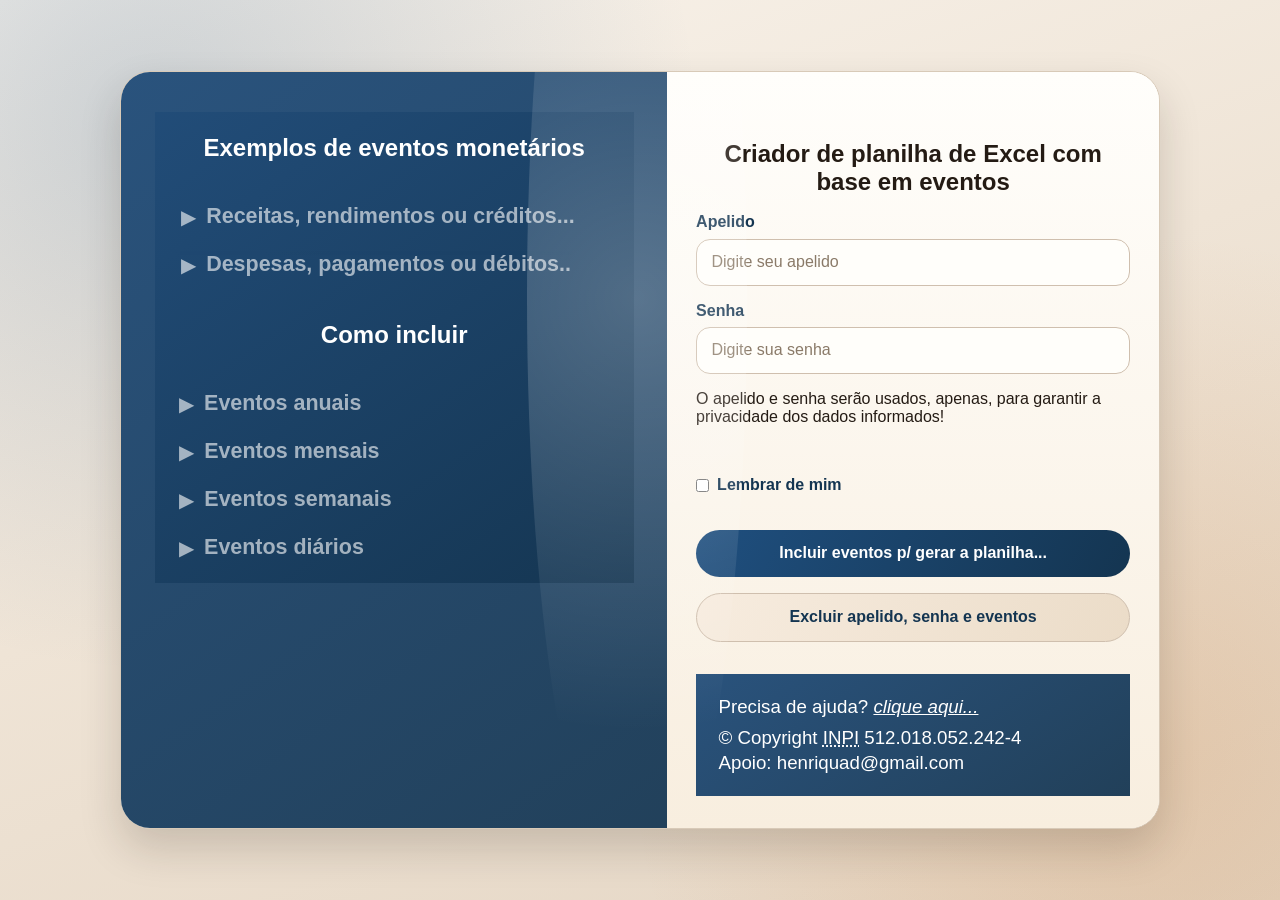
<file: index.html>
<!doctype html>
<html lang="pt-br">

<head>
  <meta charset="UTF-8" />
  <meta name="viewport" content="width=device-width, initial-scale=1.0" />
  <meta name="description" content="Ferramenta para criação automática de planilhas Excel para Fluxo de Caixa" />
  <title>Eventos - Login</title>
  <link rel="stylesheet" href="css/index.css" />
  <style>
    .ajuda-panel details.shrinked {
      max-height: 2.2em;
      overflow: hidden;
      padding: 0;
      opacity: 0.7;
      transition: max-height 0.3s, opacity 0.3s;
    }

    .ajuda-panel details.shrinked {
      max-height: 2.2em;
      overflow: hidden;
      padding: 0;
      opacity: 0.7;
      transition: max-height 0.3s, opacity 0.3s;
    }

    .ajuda-panel details.shrinked summary {
      opacity: 0.7;
      filter: grayscale(0.5);
    }

    .ajuda-panel details.shrinked summary {
      opacity: 0.8;
      filter: grayscale(0.5);
      font-style: italic;
      transition: opacity 0.2s, filter 0.2s, font-style 0.2s;
    }

    .ajuda-panel details.shrinked summary:hover {
      opacity: 1;
      filter: none;
      font-style: normal;
      background: #333;
      cursor: pointer;
    }


    .ajuda-panel details.invisivel {
      opacity: 0;
      visibility: hidden;
      height: 0;
      margin: 0;
      padding: 0;
      pointer-events: none;
    }

    .ajuda-panel details summary {
      display: inline-flex;
      align-items: center;
      gap: 0.3em;
      vertical-align: middle;
      opacity: 0.6;
      transform: scale(0.98);
      transition: opacity 0.2s, transform 0.2s;
    }

    .ajuda-panel details summary .ajuda-seta {
      font-size: 1.1em;
      line-height: 1;
      margin-right: 0.2em;
      position: relative;
      top: 1px;
      display: inline-block;
    }

    .ajuda-panel details[open] summary {
      opacity: 1;
      transform: scale(1.03);
      font-weight: bold;
      text-shadow: 0 2px 8px #000a;
    }

    .ajuda-panel,
    .ajuda-panel * {
      color: #fff !important;

    }

    .ajuda-panel table th,
    .ajuda-panel table td {
      background: rgba(255, 255, 255, 0.08);
      color: #fff !important;
    }

    .ajuda-panel details summary h3 {
      color: #fff !important;
    }

    .ajuda-panel details[open] summary {
      color: #fff !important;
    }

    .ajuda-panel details summary {
      cursor: pointer;
    }
  </style>

</head>

<body>
  <main class="login-page">
    <section class="login-shell" aria-labelledby="login-title">
      <aside class="login-promo" aria-label="Apresentacao da agenda">


        <section class="ajuda-panel">

          <h3 class="ajuda-titulo">Exemplos de eventos monetários</h3>
          <br>
          <details>
            <summary><span class="ajuda-seta">&#9654;</span>
              <h3> Receitas, rendimentos ou créditos...</h3>
            </summary>
            <br>
            <ul>
              <li>Salários, pró-labore, comissões, ajuda de custo.</li>
              <li>Devoluções, reembolsos, vendas, prêmios e entradas extraordinárias.</li>
            </ul>
          </details>
          <br>
          <details>
            <br>
            <summary><span class="ajuda-seta">&#9654;</span>

              <h3> Despesas, pagamentos ou débitos..</h3>
            </summary>
            <ul>
              <li>Contas de luz, água, condomínio, gás.</li>
              <li>Transporte, alimentação, deslocamentos.</li>
              <li>Assinaturas, lazer, despesas recorrentes do mês.</li>
            </ul>
          </details>
          <br><br>
          <h3 class="ajuda-titulo">Como incluir</h3>
          <br>
          <details>
            <summary><span class="ajuda-seta">&#9654;</span>
              <h3>Eventos anuais</h3>
            </summary>

            <table>
              <thead>
                <tr>
                  <th class="TituloAjuda">Evento</th>
                  <th class="TituloAjuda">Quando ocorre</th>
                  <th class="TituloAjuda">Como incluir...</th>
                </tr>
              </thead>
              <tbody>
                <tr>
                  <td data-label="Evento">Aniversário</td>
                  <td data-label="Quando ocorre">27 de outubro</td>
                  <td data-label="Como incluir...">Dia do mês= 27, mês= outubro</td>
                </tr>
                <tr>
                  <td data-label="Evento">Natal</td>
                  <td data-label="Quando ocorre">25 de dezembro</td>
                  <td data-label="Como incluir...">Dia do mês= 25, mês= dezembro</td>
                </tr>
                <tr>
                  <td data-label="Evento">IPTU/IPVA</td>
                  <td data-label="Quando ocorre">10 de janeiro</td>
                  <td data-label="Como incluir...">Dia do mês= 10, mês= janeiro</td>
                </tr>
                <tr>
                  <td data-label="Evento">IRPF</td>
                  <td data-label="Quando ocorre">Até 30 de abril</td>
                  <td data-label="Como incluir...">Dia do mês= 30,<br>mês= abril</td>
                </tr>
                <tr>
                  <td data-label="Evento">Dia das Mães</td>
                  <td data-label="Quando ocorre">1º domingo de maio</td>
                  <td data-label="Como incluir...">Semana no mês= 1ª,<br>dia da semana= domingo,<br> mês= maio</td>
                </tr>
              </tbody>
            </table>
          </details>
          <br>
          <details>
            <summary><span class="ajuda-seta">&#9654;</span>
              <h3> Eventos mensais</h3>
            </summary>
            <table>
              <thead>
                <tr>
                  <th class="TituloAjuda">Evento</th>
                  <th class="TituloAjuda">Quando ocorre</th>
                  <th class="TituloAjuda">Como incluir...</th>
                </tr>
              </thead>
              <tbody>
                <tr>
                  <td data-label="Evento">Salário próprio</td>
                  <td data-label="Quando ocorre">Dia 1 do mês</td>
                  <td data-label="Como incluir...">Dia do mês= 1</td>
                </tr>
                <tr>
                  <td data-label="Evento">Contas de água, luz, Internet, tv a cabo</td>
                  <td data-label="Quando ocorre">Dia 7 do mês</td>
                  <td data-label="Como incluir...">Dia do mês= 7</td>
                </tr>
                <tr>
                  <td data-label="Evento">Salário próprio</td>
                  <td data-label="Quando ocorre">5º dia útil</td>
                  <td data-label="Como incluir...">Dia útil= 5</td>
                </tr>
                <tr>
                  <td data-label="Evento">Mensalidade</td>
                  <td data-label="Quando ocorre">Dia 15 do mês</td>
                  <td data-label="Como incluir...">Dia do mês= 15</td>
                </tr>
                <tr>
                  <td data-label="Evento">FGTS</td>
                  <td data-label="Quando ocorre">7º dia útil</td>
                  <td data-label="Como incluir...">Dia útil= 7</td>
                </tr>
                <tr>
                  <td data-label="Evento">Salário empregado</td>
                  <td data-label="Quando ocorre">5º dia útil</td>
                  <td data-label="Como incluir...">Dia útil= 5</td>
                </tr>
              </tbody>
            </table>
          </details>
          <br>
          <details>
            <summary><span class="ajuda-seta">&#9654;</span>
              <h3> Eventos semanais</h3>
            </summary>
            <table>
              <thead>
                <tr>
                  <th class="TituloAjuda">Evento</th>
                  <th class="TituloAjuda">Quando ocorre</th>
                  <th class="TituloAjuda">Como incluir...</th>
                </tr>
              </thead>
              <tbody>
                <tr>
                  <td data-label="Evento">Lanche após aula</td>
                  <td data-label="Quando ocorre">Toda segunda-feira</td>
                  <td data-label="Como incluir...">Dia da semana= segunda-feira</td>
                </tr>
                <tr>
                  <td data-label="Evento">Lanche após aula</td>
                  <td data-label="Quando ocorre">Toda quarta-feira</td>
                  <td data-label="Como incluir...">Dia da semana= quarta-feira</td>
                </tr>
                <tr>
                  <td data-label="Evento">Happy-hour</td>
                  <td data-label="Quando ocorre">Toda sexta-feira</td>
                  <td data-label="Como incluir...">Dia da semana= sexta-feira</td>
                </tr>
              </tbody>
            </table>
          </details>
          <br>
          <details>
            <summary><span class="ajuda-seta">&#9654;</span>
              <h3> Eventos diários</h3>
            </summary>
            <table>
              <thead>
                <tr>
                  <th class="TituloAjuda">Evento</th>
                  <th class="TituloAjuda">Quando ocorre</th>
                  <th class="TituloAjuda">Como incluir... </th>
                </tr>
              </thead>
              <tbody>
                <tr>
                  <td data-label="Evento">Almoço, jantar, ônibus, metrô, trem</td>
                  <td data-label="Quando ocorre">Todo dia útil</td>
                  <td data-label="Como incluir...">Diário= Sim</td>
                </tr>
              </tbody>
            </table>
          </details>

        </section>

      </aside>

      <div class="login-card">
        <header class="login-card__header">
          <br><br>
          <h1 id="login-title" style="text-align: center;">Criador de planilha de Excel com base em eventos</h1>


        </header>

        <form id="loginForm" class="login-form" autocomplete="on" action="PHP/login.php" method="post">
          <label for="username">Apelido</label>
          <input type="text" id="username" name="username" placeholder="Digite seu apelido" autocomplete="username"
            required />

          <label for="password">Senha</label>
          <input type="password" id="password" name="password" placeholder="Digite sua senha"
            autocomplete="current-password" required />

          <p>O apelido e senha serão usados, apenas, para garantir a privacidade dos dados informados!</p>

          <br><br>
          <label for="rememberLogin">
            <input type="checkbox" id="rememberLogin" name="rememberLogin" /> Lembrar de mim
          </label>
          <br>

          <button type="submit" class="bt">Incluir eventos p/ gerar a planilha...</button>
          <button type="button" id="forgetLogin" class="bt bt--secondary">Excluir apelido, senha e eventos</button>
          <p id="loginStorageStatus" class="login-form__status" aria-live="polite"></p>
        </form>
        <section class="ajuda-panel" aria-label="Painel de ajuda para inclusão de eventos no fluxo de caixa">
          Precisa de ajuda?
          <a class="ajuda-branca"
            href="https://scribehow.com/viewer/Fluxo_de_caixa_em_Excel_de_forma_automatica__5aaEc9G1RC-5tHpFqO80aQ"
            target="_blank">clique aqui...</a>
          </p>

          <p class="login-card__copyright">
            &copy; Copyright
            <abbr title="Instituto Nacional da Propriedade Intelectual">INPI</abbr>
            512.018.052.242-4
          </p>

          <p class="login-card__support">Apoio: henriquad@gmail.com</p>
        </section>
      </div>
    </section>


  </main>
  <script src="js/login.js"></script>
  </script>
  <script>
    // Torna outros details invisíveis quando um é aberto e atualiza a seta
    document.addEventListener('DOMContentLoaded', function () {
      const ajudaPanel = document.querySelector('.ajuda-panel');
      if (!ajudaPanel) return;
      const detailsList = Array.from(ajudaPanel.querySelectorAll('details'));
      detailsList.forEach(details => {
        details.addEventListener('toggle', function () {
          // Seta: gira e troca símbolo
          const seta = details.querySelector('.ajuda-seta');
          if (seta) {
            if (details.open) {
              seta.innerHTML = '&#9660;'; // ▼
            } else {
              seta.innerHTML = '&#9654;'; // ►
            }
          }
          // Fecha os outros details
          if (details.open) {
            detailsList.forEach(d => {
              if (d !== details && d.open) {
                d.open = false;
                const s = d.querySelector('.ajuda-seta');
                if (s) s.innerHTML = '&#9654;';
              }
            });
          }
        });
      });
    });
  </script>
</body>

</html>
</file>
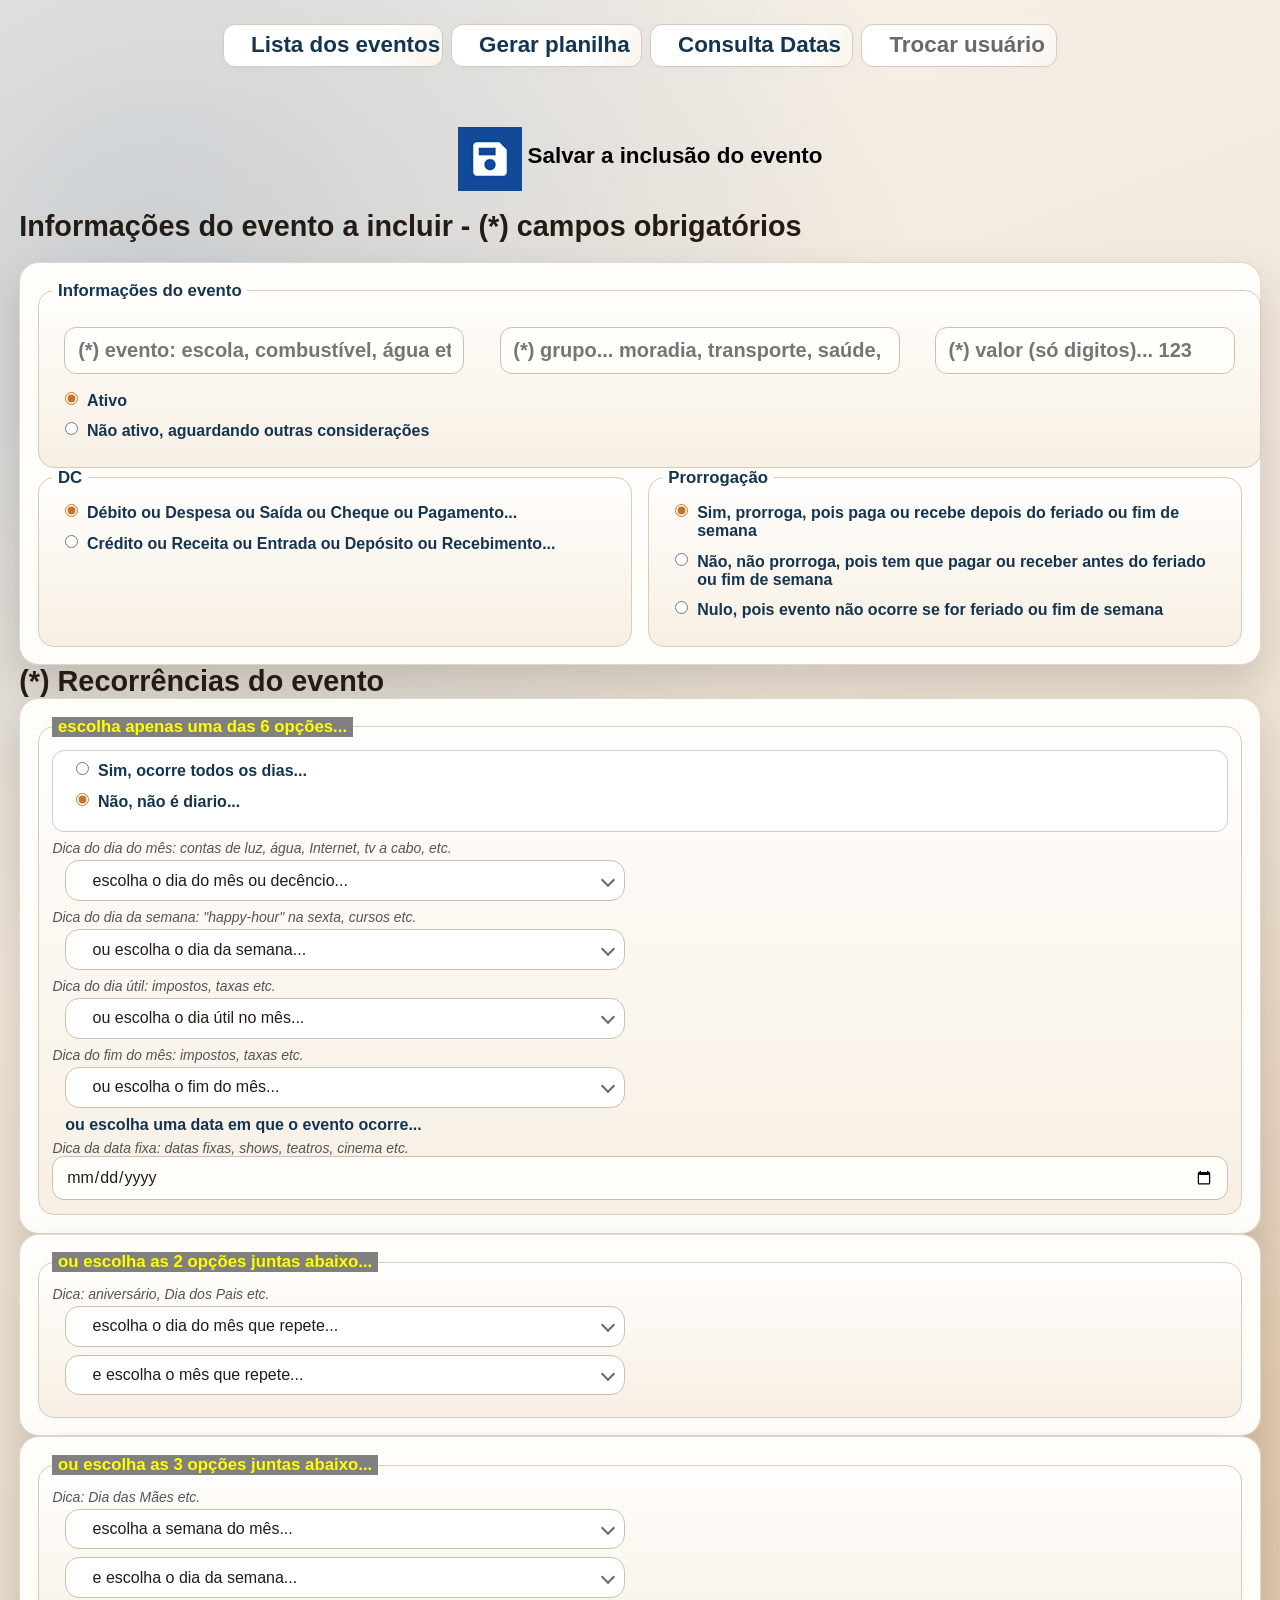
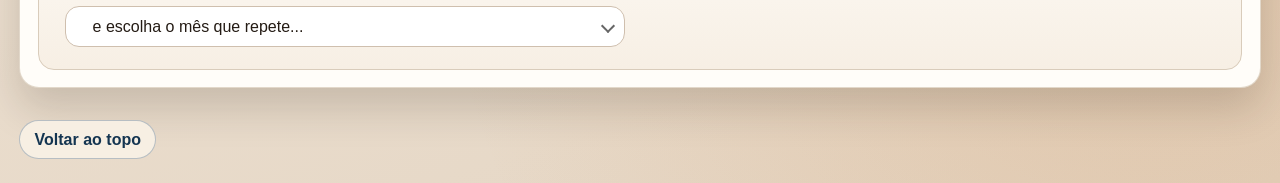
<file: Incluir.html>
﻿<!doctype html>
<html lang="pt-br">

<head>
  <meta charset="UTF-8" />
  <meta name="viewport" content="width=device-width, initial-scale=1.0" />
  <link rel="stylesheet" href="css/incluir.css?v=20260418g" />
  <title>Eventos-Inclusão</title>
  <style>
    .is-invalid {
      color: #d9534f !important;
    }
  </style>
</head>

<body>
  <section class="menu-shell">

    <nav id="menu-h" aria-label="Menu principal">
      <ul>

        <li><a href="PHP/ListaEventosResumo.php">Lista dos eventos</a></li>
        <li><a id="gerarExtratoBtn" href="#">Gerar planilha</a></li>
        <li><a href="PHP/tabDatas.php">Consulta Datas</a></li>
        <li><a href="PHP/logout.php" style="color:dimgray;"
            onclick="return confirm('Tem certeza que deseja trocar de usuário? Isso encerrará sua sessão atual.');">Trocar
            usuário</a></li>
      </ul>
      <script src="js/extrato-periodo-config.js?v=20260507"></script>
      <script>
        document.addEventListener('DOMContentLoaded', function () {
          var btn = document.getElementById('gerarExtratoBtn');
          if (btn) {
            btn.addEventListener('click', function (e) {
              e.preventDefault();
              var periodo = typeof window.eventosObterPeriodoPadraoExtrato === 'function'
                ? window.eventosObterPeriodoPadraoExtrato(new Date())
                : (function () {
                  var hoje = new Date();
                  return {
                    inicio: new Date(hoje.getFullYear(), hoje.getMonth(), 1),
                    fim: new Date(hoje.getFullYear(), hoje.getMonth() + 1, 0)
                  };
                })();

              function formatarData(dt) {
                var m = String(dt.getMonth() + 1).padStart(2, '0');
                var d = String(dt.getDate()).padStart(2, '0');
                return dt.getFullYear() + '-' + m + '-' + d;
              }

              var dataI = formatarData(periodo.inicio);
              var dataF = formatarData(periodo.fim);
              var url = 'PHP/Extrato.php?DataI=' + encodeURIComponent(dataI) + '&DataF=' + encodeURIComponent(dataF);
              window.location.href = url;
            });
          }
        });
      </script>

    </nav>

    <br><br>


  </section>


  <main>

    <button type="submit" form="formIncluir" class="icon-button" title="Salvar a inclusão do evento">
      <img src="./images/salvar.png" alt="Salvar " style="vertical-align:middle; margin-right:6px;"><span
        style="font-weight:700;font-size:1.4rem;">Salvar a inclusão do evento</span>
    </button>



    <h2>Informações do evento a incluir - (*) campos obrigatórios</h2>

    <form id="formIncluir" action="PHP/salvar.php" method="post">

      <section>
        <fieldset>
          <legend>Informações do evento</legend>

          <div class="linha-evento-grupo-valor">

            <input type="text" name="evento" id="evento"
              style="margin: 12px;font-weight:bold;font-size:20px;width: 400px;"
              placeholder="(*) evento: escola, combustível, água etc..." />

            <input type="text" id="grupo" name="grupo"
              style="margin: 12px;font-weight:bold;font-size:20px;width: 400px;"
              placeholder="(*) grupo... moradia, transporte, saúde, etc..." />

            <input type="text" name="valorE" id="valorE"
              style="margin: 12px;font-weight:bold;font-size:20px;width: 300px;"
              placeholder="(*) valor (só digitos)... 123" />

          </div>
          <div class="radio-option">
            <input type="radio" id="ativo" name="ativo" checked="True" value="sim" />
            <label for="ativo">Ativo</label>
          </div>
          <div class="radio-option">
            <input type="radio" id="inativo" name="ativo" value="não" />
            <label for="inativo">Não ativo, aguardando outras considerações</label>
          </div>
        </fieldset>

        <div class="linha-dc-prorroga">
          <fieldset>
            <legend>DC</legend>
            <div class="radio-option">
              <input type="radio" id="DD" name="DC" checked="True" value="D" />
              <label for="DD">Débito ou Despesa ou Saída ou Cheque ou Pagamento...</label>
            </div>
            <div class="radio-option">
              <input type="radio" id="CC" name="DC" value="C" />
              <label for="CC">Crédito ou Receita ou Entrada ou Depósito ou Recebimento...</label>
            </div>
          </fieldset>

          <fieldset>
            <legend>Prorrogação</legend>
            <div class="radio-option">
              <input type="radio" id="prorrogaS" checked="True" value="sim" name="prorroga" />
              <label for="prorrogaS">Sim, prorroga, pois paga ou recebe depois do feriado ou fim de semana</label>
            </div>
            <div class="radio-option">
              <input type="radio" id="prorrogaN" value="não" name="prorroga" />
              <label for="prorrogaN">Não, não prorroga, pois tem que pagar ou receber antes do feriado ou fim de
                semana</label>
            </div>
            <div class="radio-option">
              <input id="prorrogaNulo" type="radio" value="nul" name="prorroga" />
              <label for="prorrogaNulo">Nulo, pois evento não ocorre se for feriado ou fim de semana</label>
            </div>
          </fieldset>
        </div>

      </section>

      <h2>(*) Recorrências do evento</h2>

      <section>

        <fieldset>
          <legend style="color:yellow; background-color: grey;">escolha apenas uma das 6 opções...</legend>

          <div
            style="border: 1px solid #cfcfcf; border-radius: 12px; padding: 8px 10px; margin-bottom: 8px; background: #fff;">
            <div class="radio-option">
              <input type="radio" id="diarioS" value="sim" name="diario" />
              <label for="diarioS">Sim, ocorre todos os dias...</label>
            </div>
            <div class="radio-option">
              <input type="radio" id="diarioN" checked="True" value="não" name="diario" />
              <label for="diarioN">Não, não é diario...</label>
            </div>
          </div>


          <div <small class="dica-texto">Dica do dia do mês: contas de luz, água, Internet, tv
            a cabo, etc.</small>
          </div>

          <select id="diaM" name="diaM">
            <option value="0">escolha o dia do mês ou decêncio...</option>
            <option value="1">1 ou 1º decêncio</option>
            <option value="2">2</option>
            <option value="3">3</option>
            <option value="4">4</option>
            <option value="5">5</option>
            <option value="6">6</option>
            <option value="7">7</option>
            <option value="8">8</option>
            <option value="9">9</option>
            <option value="10">10</option>
            <option value="11">11 ou 2º decêncio</option>
            <option value="12">12</option>
            <option value="13">13</option>
            <option value="14">14</option>
            <option value="15">15</option>
            <option value="16">16</option>
            <option value="17">17</option>
            <option value="18">18</option>
            <option value="19">19</option>
            <option value="20">20</option>
            <option value="21">21 ou 3º decêncio</option>
            <option value="22">22</option>
            <option value="23">23</option>
            <option value="24">24</option>
            <option value="25">25</option>
            <option value="26">26</option>
            <option value="27">27</option>
            <option value="28">28</option>
            <option value="29">29</option>
            <option value="30">30</option>
            <option value="31">31</option>
          </select>


          <div <small class="dica-texto">Dica do dia da semana: "happy-hour" na sexta, cursos
            etc.</small>
          </div>


          <select id="diaS" name="diaS">
            <option value="">ou escolha o dia da semana...</option>
            <option value="Seg">Segunda-feira</option>
            <option value="Ter">Terça-feira</option>
            <option value="Qua">Quarta-feira</option>
            <option value="Qui">Quinta-feira</option>
            <option value="Sex">Sexta-feira</option>
            <option value="Sab">Sábado</option>
            <option value="Dom">Domingo</option>
          </select>



          <div <small class="dica-texto">Dica do dia útil: impostos, taxas etc.</small>
          </div>



          <select id="diaU" name="diaU">
            <option value="0">ou escolha o dia útil no mês...</option>
            <option value="1">1º</option>
            <option value="2">2º</option>
            <option value="3">3º</option>
            <option value="4">4º</option>
            <option value="5">5º</option>
            <option value="6">6º</option>
            <option value="7">7º</option>
            <option value="8">8º</option>
            <option value="9">9º</option>
            <option value="10">10º</option>
            <option value="11">11º</option>
            <option value="12">12º</option>
            <option value="13">13º</option>
            <option value="14">14º</option>
            <option value="15">15º</option>
            <option value="16">16º</option>
            <option value="17">17º</option>
            <option value="18">18º</option>
            <option value="19">19º</option>
            <option value="20">20º</option>
            <option value="21">21º</option>
            <option value="22">22º</option>
            <option value="23">23º</option>
          </select>


          <div <small class="dica-texto">Dica do fim do mês: impostos, taxas etc.</small>
          </div>

          <select id="UPA" name="UPA">
            <option value="0">ou escolha o fim do mês...</option>
            <option value="7">Antepenúltimo dia útil</option>
            <option value="8">Penúltimo dia útil</option>
            <option value="9">Último dia útil</option>
          </select>



          <label for="dataFixa">ou escolha uma data em que o evento ocorre...</label>

          <div <span class="dica-texto">Dica da data fixa: datas fixas, shows, teatros, cinema etc.</span>
          </div>

          <input type="date" id="dataFixa" name="dataFixa" placeholder="digite uma data..." />
        </fieldset>
      </section>



      <section>
        <fieldset>
          <legend style="color:yellow; background-color: grey;">ou escolha as 2 opções juntas abaixo...</legend>

          <div <span class="dica-texto">Dica: aniversário, Dia dos Pais etc.</span>
          </div>

          <select id="diaR" name="diaR">
            <option value="0">escolha o dia do mês que repete...</option>
            <option value="1">1</option>
            <option value="2">2</option>
            <option value="3">3</option>
            <option value="4">4</option>
            <option value="5">5</option>
            <option value="6">6</option>
            <option value="7">7</option>
            <option value="8">8</option>
            <option value="9">9</option>
            <option value="10">10</option>
            <option value="11">11</option>
            <option value="12">12</option>
            <option value="13">13</option>
            <option value="14">14</option>
            <option value="15">15</option>
            <option value="16">16</option>
            <option value="17">17</option>
            <option value="18">18</option>
            <option value="19">19</option>
            <option value="20">20</option>
            <option value="21">21</option>
            <option value="22">22</option>
            <option value="23">23</option>
            <option value="24">24</option>
            <option value="25">25</option>
            <option value="26">26</option>
            <option value="27">27</option>
            <option value="28">28</option>
            <option value="29">29</option>
            <option value="30">30</option>
            <option value="31">31</option>
          </select>



          <select id="mesR" name="mesR">
            <option value="0">e escolha o mês que repete...</option>
            <option value="Jan">Janeiro</option>
            <option value="Fev">Fevereiro</option>
            <option value="Mar">Março</option>
            <option value="Abr">Abril</option>
            <option value="Mai">Maio</option>
            <option value="Jun">Junho</option>
            <option value="Jul">Julho</option>
            <option value="Ago">Agosto</option>
            <option value="Set">Setembro</option>
            <option value="Out">Outubro</option>
            <option value="Nov">Novembro</option>
            <option value="Dez">Dezembro</option>
          </select>
        </fieldset>

      </section>

      <section>


        <fieldset>
          <legend style="color:yellow; background-color: grey;">ou escolha as 3 opções juntas abaixo...</legend>

          <div <span class="dica-texto">Dica: Dia das Mães etc.</span>
          </div>

          <select id="semN" name="semN">
            <option value="">escolha a semana do mês...</option>
            <option value="1">1ª semana do mês</option>
            <option value="2">2ª semana do mês</option>
            <option value="3">3ª semana do mês</option>
            <option value="4">4ª semana do mês</option>
            <option value="5">5ª semana do mês</option>
            <option value="9">Última semana do mês</option>
          </select>



          <select id="semD" name="semD">
            <option value="">e escolha o dia da semana...</option>
            <option value="Seg">Segunda-feira</option>
            <option value="Ter">Terça-feira</option>
            <option value="Qua">Quarta-feira</option>
            <option value="Qui">Quinta-feira</option>
            <option value="Sex">Sexta-feira</option>
            <option value="Sáb">Sábado</option>
            <option value="Dom">Domingo</option>
          </select>




          <select id="semM" name="semM">
            <option value="">e escolha o mês que repete...</option>
            <option value="Jan">Janeiro</option>
            <option value="Fev">Fevereiro</option>
            <option value="Mar">Março</option>
            <option value="Abr">Abril</option>
            <option value="Mai">Maio</option>
            <option value="Jun">Junho</option>
            <option value="Jul">Julho</option>
            <option value="Ago">Agosto</option>
            <option value="Set">Setembro</option>
            <option value="Out">Outubro</option>
            <option value="Nov">Novembro</option>
            <option value="Dez">Dezembro</option>
          </select>
        </fieldset>
      </section>
    </form>
  </main>

  <footer>
    <a href="#">Voltar ao topo</a>
  </footer>

  <script src="js/incluir.js?v=20260418d"></script>
</body>

</html>
</file>
<file: css/index.css>
.ajuda-titulo {
  max-width: 100%;
  width: 100%;
  font-size: clamp(1.1rem, 2.5vw, 1.5rem);
  text-align: center;
  margin-bottom: 1.2rem;
  word-break: break-word;
}
/* Parágrafo de ajuda em branco */
.ajuda-branca {
  color: #ee6161;
  font-style: italic;
}
:root {
  --bg: #efe4d6;
  --bg-soft: #f9f4ed;
  --ink: #241b14;
  --muted: #6e5e4f;
  --brand: #1f4f7f;
  --brand-dark: #143551;
  --accent: #c87428;
  --panel: #fffdf9;
  --border: #d8cab8;
  --shadow: 0 20px 40px rgba(33, 23, 14, 0.17);
}

* {
  margin: 0;
  padding: 0;
  box-sizing: border-box;
  font-family: "Candara", "Trebuchet MS", Tahoma, sans-serif;
}

body {
  min-height: 100vh;
  color: var(--ink);
  background:
    radial-gradient(circle at 12% 14%, rgba(31, 79, 127, 0.2), transparent 40%),
    radial-gradient(
      circle at 90% 84%,
      rgba(200, 116, 40, 0.18),
      transparent 38%
    ),
    linear-gradient(160deg, var(--bg-soft) 0%, var(--bg) 48%, #e4d5c3 100%);
}

.periodo-card__link {
  color: white;
  font-weight: 100;
  text-decoration: underline;
  font-size: clamp(0.01rem, 1.1vw, 1.1rem);
  font-style: italic;
}

.ajuda-panel {
  padding: 1.4rem;
  font-size: 1.17em;
  background: linear-gradient(
    145deg,
    rgba(33, 76, 120, 0.96),
    rgba(20, 53, 81, 0.94)
  );
  color: #fffdf9;
}

th {
  background-color: #dfcfba;
  color: var(--ink);
  padding: 0.3rem 0.4rem;
  font-size: 1.05rem;
  text-align: left;
}

td {
  border: 1px solid #e2d6c8;
  padding: 0.75rem;
  text-align: left;
  color: white;
  font-size: 1rem;
}

th,
td {
  font-size: 0.95rem;
  font-family: "Courier New", Courier, monospace;
}

ol {
  font-size: 1rem;
}

.login-page {
  min-height: 100vh;
  display: grid;
  place-items: center;
  padding: 1.04rem;
}

.login-shell {
  width: 100%;
  max-width: 1040px;
  background: var(--panel);
  border: 1px solid var(--border);
  border-radius: 30px;
  box-shadow: var(--shadow);
  overflow: hidden;
  display: grid;
  grid-template-columns: minmax(260px, 1fr) minmax(260px, 0.9fr);
}

.login-promo {
  position: relative;
  padding: 2.5rem 2.1rem;
  background: linear-gradient(
    145deg,
    rgba(33, 76, 120, 0.96),
    rgba(20, 53, 81, 0.94)
  );
  color: #fffdf9;
}

.login-promo::after {
  content: "";
  position: absolute;
  right: -80px;
  bottom: -80px;
  width: 220px;
  height: 1220px;
  border-radius: 50%;
  background: radial-gradient(
    circle,
    rgba(255, 255, 255, 0.24),
    transparent 70%
  );
}

.login-promo__tag {
  display: inline-flex;
  padding: 0.35rem 0.7rem;
  border-radius: 999px;
  border: 1px solid rgba(255, 245, 235, 0.45);
  background: rgba(255, 250, 244, 0.13);
  font-size: 0.8rem;
  letter-spacing: 0.08em;
  text-transform: uppercase;
  color: rgba(255, 248, 240, 0.9);
  margin-bottom: 1rem;
}

.login-promo h1 {
  font-size: clamp(2rem, 3.4vw, 3rem);
  line-height: 1.03;
  margin-bottom: 1rem;
  max-width: 14ch;
}

.login-promo__text {
  line-height: 1.6;
  max-width: 38ch;
  color: rgba(255, 251, 245, 0.9);
  margin-bottom: 1.25rem;
}

.login-promo__list {
  list-style: none;
  display: grid;
  gap: 0.95rem;
}

.login-promo__list li {
  display: flex;
  align-items: center;
  gap: 0.95rem;
  color: rgba(255, 251, 245, 0.95);
  font-size: 1.5em;
  cursor: pointer;
}

.login-card {
  background: linear-gradient(180deg, #fffefb, #f8eedf);
  padding: 2rem 1.8rem;
  display: grid;
  grid-template-rows: auto auto 1fr;
}

.login-card__header h2 {
  font-size: 1.65rem;
  color: var(--ink);
}

.login-card__header p {
  margin-top: 0.3rem;
  color: var(--muted);
}

.login-form {
  display: grid;
  gap: 0.45rem;
  margin-top: 1.1rem;
}

.login-form label {
  font-weight: 700;
  color: var(--brand-dark);
}

.login-form label[for="rememberLogin"] {
  display: inline-flex;
  align-items: center;
  gap: 0.5rem;
  width: fit-content;
}

.login-form input {
  margin-bottom: 0.55rem;
  padding: 0.85rem 0.9rem;
  border: 1px solid #cfbfae;
  border-radius: 14px;
  width: 100%;
  outline: none;
  font-size: 1rem;
  background: #fffefa;
  color: var(--ink);
}

.login-form input#rememberLogin {
  width: auto;
  margin: 0;
  padding: 0;
  border: 0;
  border-radius: 0;
}

.login-form input:focus {
  border-color: var(--brand);
  box-shadow: 0 0 0 3px rgba(31, 79, 127, 0.14);
}

.login-form input::placeholder {
  color: #8a7a68;
}

.bt {
  margin-top: 0.2rem;
  border: 0;
  border-radius: 999px;
  padding: 0.9rem 1rem;
  width: 100%;
  background: linear-gradient(120deg, var(--brand), var(--brand-dark));
  color: #fff;
  cursor: pointer;
  font-size: 1rem;
  font-weight: 700;
  transition:
    transform 0.2s ease,
    filter 0.2s ease;
}

.bt:hover {
  transform: translateY(-2px);
  filter: brightness(1.05);
}

.bt--secondary {
  margin-top: 0.55rem;
  background: linear-gradient(120deg, #f7ecdf, #ebdcc8);
  color: var(--brand-dark);
  border: 1px solid #cfbfae;
}

.bt--secondary:hover {
  filter: brightness(1.02);
}

.login-form__status {
  min-height: 1.25rem;
  margin-top: 0.3rem;
  font-size: 0.92rem;
  color: var(--muted);
}

.login-form__status.is-success {
  color: #1b5e20;
}

.is-invalid {
  color: #d9534f !important;
}

.login-form__status.is-info {
  color: var(--brand-dark);
}

.login-card__footer {
  margin-top: 1rem;
  border-top: 1px solid rgba(217, 204, 187, 0.72);
  padding-top: 0.95rem;
  color: var(--muted);
  line-height: 1.5;
  font-size: 0.95rem;
}

.login-card__footer a {
  color: var(--brand-dark);
  font-weight: 700;
  text-decoration: none;
  border-bottom: 1px dashed rgba(20, 53, 81, 0.4);
}

.login-card__copyright {
  margin-top: 0.6rem;
}

.login-card__support {
  margin-top: 0.15rem;
}

@media (max-width: 920px) {
  .login-shell {
    grid-template-columns: 1fr;
    max-width: 99vw;
    min-width: unset;
  }
  .login-promo {
    padding: 1.1rem 0.7rem;
  }
  .login-card {
    padding: 1.1rem 0.7rem;
  }
}

@media (max-width: 760px) {
  .login-page {
    padding: 0.3rem;
    min-height: 100vh;
    height: auto;
  }
  .login-shell {
    border-radius: 18px;
    min-width: unset;
    max-width: 99vw;
  }
  .ajuda-panel {
    padding: 0.5rem;
    font-size: 0.97em;
  }
  .ajuda-panel table,
  .ajuda-panel thead,
  .ajuda-panel tbody,
  .ajuda-panel th,
  .ajuda-panel td,
  .ajuda-panel tr {
    display: block;
    width: 100%;
    box-sizing: border-box;
  }
  .ajuda-panel thead {
    display: none;
  }
  .ajuda-panel tr {
    margin-bottom: 1.2em;
    border-bottom: 1px solid #fff3;
  }
  .ajuda-panel td {
    padding: 0.5em 0.7em;
    text-align: left;
    position: relative;
    min-height: 2.2em;
    font-size: 0.97em;
    word-break: break-word;
  }
  .ajuda-panel td:before {
    content: attr(data-label);
    font-weight: bold;
    display: block;
    color: #ffe;
    margin-bottom: 0.2em;
    font-size: 0.93em;
  }
  .login-card {
    padding: 0.5rem 0.2rem;
  }
  .login-form input {
    padding: 0.6rem 0.6rem;
    font-size: 0.97rem;
  }
  .bt {
    padding: 0.6rem 0.6rem;
    font-size: 0.97rem;
  }
}

@media (max-width: 480px) {
  .login-shell {
    border-radius: 8px;
    min-width: unset;
    max-width: 99vw;
  }
  .login-promo {
    padding: 0.3rem 0.1rem;
  }
  .login-card {
    padding: 0.2rem 0.1rem;
  }
  .ajuda-panel {
    padding: 0.1rem;
    font-size: 0.95em;
  }
  .ajuda-titulo {
    font-size: 1rem;
    margin-bottom: 0.7rem;
  }
}
</file>
<file: css/incluir.css>
:root {
  --bg: #efe4d6;
  --bg-soft: #f9f4ed;
  --ink: #241b14;
  --muted: #6e5e4f;
  --brand: #1f4f7f;
  --brand-dark: #143551;
  --accent: #c87428;
  --panel: #fffdf9;
  --border: #d8cab8;
  --shadow: 0 20px 40px rgba(33, 23, 14, 0.17);
  --panel-soft: #f3e8d9;
}

* {
  margin: 0;
  padding: 0;
  box-sizing: border-box;
  font-family: "Calibri", Tahoma, Geneva, Verdana, sans-serif;
}

body {
  min-height: 100vh;
  background:
    radial-gradient(circle at 12% 14%, rgba(31, 79, 127, 0.2), transparent 40%),
    radial-gradient(
      circle at 90% 84%,
      rgba(200, 116, 40, 0.18),
      transparent 38%
    ),
    linear-gradient(160deg, var(--bg-soft) 0%, var(--bg) 48%, #e4d5c3 100%);
  color: var(--ink);
}

a {
  color: var(--brand-dark);
}

.incluir-hero {
  max-width: 1280px;
  margin: 2rem auto 1rem;
  padding: 2rem;
  border-radius: 26px;
  background: linear-gradient(
    145deg,
    rgba(33, 76, 120, 0.96),
    rgba(20, 53, 81, 0.94)
  );

  color: #fffdf9;
  box-shadow: var(--shadow);
}

.incluir-hero h1 {
  font-size: clamp(1.8rem, 4vw, 2.7rem);
  margin-bottom: 0.55rem;
}

.incluir-hero__text {
  max-width: 900px;
  color: rgba(255, 251, 245, 0.9);
  line-height: 1.55;
  margin-bottom: 1.2rem;
}

.button_linha {
  display: flex;
  align-items: center;
  justify-content: space-between;
  gap: 1rem;
  padding: 0.85rem 1rem;
  border-radius: 16px;
  background: rgba(255, 248, 240, 0.13);
  border: 1px solid rgba(255, 244, 232, 0.28);
}

.button_linha img {
  display: block;
}

.icon-button {
  border: 0;
  background: transparent;
  cursor: pointer;
  padding: 0;
}

main {
  max-width: 1280px;
  margin: 0 auto;
  padding: 0 1.2rem 2rem;
  display: flex;
  flex-direction: column;
  gap: 1.2rem;
}

main h2 {
  font-size: clamp(1.25rem, 2.8vw, 1.8rem);
  color: var(--ink);
}

section {
  background: var(--panel);
  border: 1px solid rgba(217, 204, 187, 0.75);
  border-radius: 20px;
  box-shadow: var(--shadow);
  padding: 1.1rem;
}

fieldset {
  border: 1px solid #d9ccbb;
  border-radius: 16px;
  padding: 0.85rem;
  background: linear-gradient(180deg, #fffefc, #f7efe4);
}

legend {
  font-size: 1.05rem;
  color: var(--brand-dark);
  font-weight: 700;
  padding: 0 0.35rem;
}

input[type="radio"],
input[type="checkbox"] {
  accent-color: var(--accent);
}

select {
  display: block;
  width: min(560px, 100%);
  max-width: 100%;
  margin: 0.25rem 0 0.5rem 0.8rem;
  padding: 0.65rem 0.8rem;
  border: 1px solid #cfbfae;
  border-radius: 14px;
  font-size: 1rem;
  background: #fffefa;
  color: var(--ink);
}

option {
  font-size: 1rem;
}

option:checked {
  background-color: #fde6d6;
}

.native-select-hidden {
  display: none !important;
}

.custom-select {
  position: relative;
  width: min(560px, 100%);
  max-width: 100%;
  margin: 0.25rem 0 0.5rem 0.8rem;
}

.custom-select-trigger {
  display: flex;
  align-items: center;
  width: 100%;
  padding: 0.65rem 2rem 0.65rem 0.75rem;
  border: 1px solid #cfbfae;
  border-radius: 14px;
  background-color: #fff;
  color: var(--ink);
  text-align: left;
  font-size: 1rem;
  cursor: pointer;
}

.custom-select.has-selection .custom-select-trigger {
  background-color: #fff6ef;
  border-color: var(--accent);
  box-shadow: inset 3px 0 0 var(--accent);
}

.custom-select-trigger::after {
  content: "";
  position: absolute;
  right: 12px;
  top: 50%;
  width: 8px;
  height: 8px;
  border-right: 2px solid #666;
  border-bottom: 2px solid #666;
  transform: translateY(-60%) rotate(45deg);
}

.custom-select.is-open .custom-select-trigger::after {
  transform: translateY(-40%) rotate(-135deg);
}

.custom-select-menu {
  position: absolute;
  top: calc(100% + 8px);
  left: 0;
  width: 100%;
  max-height: 250px;
  overflow-y: auto;
  border: 1px solid #cfbfae;
  border-radius: 0.75rem;
  background-color: #fff;
  list-style: none;
  font-size: 1rem;
  padding: 0.25rem 0;
  margin: 0;
  box-shadow: 0 8px 16px rgba(0, 0, 0, 0.12);
  z-index: 30;
  display: none;
}

.custom-select.is-open .custom-select-menu {
  display: block;
}

.custom-select-option {
  display: flex;
  align-items: center;
  padding: 0.55rem 0.65rem;
  color: #222;
  line-height: 1.35;
  cursor: pointer;
}

.custom-select-label,
.custom-select-option-label {
  display: inline-block;
  white-space: pre;
}

.custom-select-spacer {
  display: inline-block;
  flex: 0 0 10px;
  width: 10px;
}

.custom-select-option:hover,
.custom-select-option.is-selected {
  background-color: #f2f2f2;
}

.custom-select-option.is-selected {
  background-color: #fde6d6;
  box-shadow: inset 3px 0 0 var(--accent);
}

input[type="text"],
input[type="password"],
input[type="email"],
input[type="date"] {
  padding: 0.7rem 0.8rem;
  border: 1px solid #cfbfae;
  border-radius: 12px;
  width: 100%;
  outline: none;
  font-size: 1rem;
  color: var(--ink);
  background: #fffefa;
}

input[type="text"]:focus,
input[type="password"]:focus,
input[type="email"]:focus,
input[type="date"]:focus,
select:focus,
.custom-select-trigger:focus {
  border-color: var(--brand);
  box-shadow: 0 0 0 3px rgba(33, 76, 120, 0.14);
}

label {
  display: block;
  margin: 0.35rem 0 0.4rem 0.8rem;
  color: var(--brand-dark);
  font-size: 1rem;
  font-weight: 700;
}

.radio-option {
  display: flex;
  align-items: flex-start;
  gap: 0.55rem;
  margin: 0.15rem 0 0.8rem 0.8rem;
  color: var(--brand-dark);
}

.choice-option {
  display: flex;
  align-items: center;
  gap: 0.5rem;
  margin: 0 0 0 0.8rem;
}

.choice-option input[type="checkbox"] {
  flex: 0 0 auto;
}

.choice-option label,
.radio-option label {
  display: inline;
  margin: 0;
  font-weight: 600;
}

.dica-texto {
  display: block;
  font-size: 14px;
  color: #555;
  font-style: italic;
  
}

.linha-evento-grupo-valor {
  display: grid;
  grid-template-columns: 2fr 1.2fr 1fr;
  gap: 0.7rem;
  margin-bottom: 0.35rem;
}

.linha-dc-prorroga {
  display: grid;
  grid-template-columns: 1fr 1fr;
  gap: 1rem;
}

footer {
  max-width: 1280px;
  margin: 0 auto 1.5rem;
  padding: 0 1.2rem;
  color: var(--muted);
}

footer a {
  display: inline-flex;
  padding: 0.6rem 0.9rem;
  border-radius: 999px;
  border: 1px solid rgba(33, 76, 120, 0.3);
  background: #f7efe3;
  text-decoration: none;
  color: var(--brand-dark);
  font-weight: 700;
}

@media (max-width: 980px) {
  .incluir-hero {
    margin: 1rem 0.8rem 0.85rem;
    border-radius: 20px;
    padding: 1.2rem;
  }

  main {
    padding: 0 0.8rem 1.2rem;
    gap: 0.9rem;
  }

  .linha-evento-grupo-valor {
    grid-template-columns: 1fr;
  }

  .linha-dc-prorroga {
    grid-template-columns: 1fr;
  }
}

@media (max-width: 640px) {
  .button_linha {
    padding: 0.65rem;
  }

  label,
  .radio-option,
  select,
  .custom-select {
    margin-left: 0;
  }

  .custom-select-trigger,
  .custom-select-option,
  input[type="text"],
  input[type="password"],
  input[type="email"],
  input[type="date"] {
    font-size: 0.95rem;
  }
}
.menu-shell__logout {
  display: inline-flex;
  align-items: center;
  justify-content: center;
  padding: 0.85rem 1.15rem;
  border-radius: 999px;
  background: var(--panel-soft);
  color: var(--brand-dark);
  text-decoration: none;
  font-size: 1rem;
  font-weight: 700;
}
.menu-shell {
  padding: 1.5rem 2.4rem;
  background: transparent !important;
  border: none !important;
  box-shadow: none !important;
}
.menu-shell__header {
  display: flex;
  justify-content: space-between;
  align-items: flex-start;
  gap: 1rem;
  margin-bottom: 1.2rem;
}

.menu-shell__header p,
.periodo-card__intro p,
.ajuda-intro p {
  color: var(--muted);
  line-height: 0.65;
  font-size: 20px;
}

.menu-shell__logout {
  display: inline-flex;
  align-items: center;
  justify-content: center;
  padding: 0.85rem 1.15rem;
  border-radius: 999px;
  background: var(--panel-soft);
  color: var(--brand-dark);
  text-decoration: none;
  font-size: 1rem;
  font-weight: 700;
  width: max-content;
}

.menu-shell__header-actions {
  display: flex;
  flex-wrap: wrap;
  justify-content: flex-end;
  gap: 0.6rem;
}

.menu-shell__clear {
  border: 1px solid rgba(33, 76, 120, 0.28);
  border-radius: 999px;
  padding: 0.85rem 1.15rem;
  background: #fff8ef;
  color: var(--brand-dark);
  font-size: 1rem;
  font-weight: 700;
  cursor: pointer;
}

.menu-shell__clear:hover {
  background: #f7ebdb;
}

#menu-h {
  margin-bottom: 0;
}

#menu-h ul {
  list-style: none;
  display: flex;
  flex-wrap: wrap;
  gap: 0.5rem;
  padding: 0;
  justify-content: center;
}

#menu-h li {
  display: block;
}

#menu-h ul li a {
  min-height: 43px;
  padding: 0.4rem 0.7rem 0.4rem 1.7rem;
  display: flex;
  align-items: center;
  gap: 0.5rem;
  border-radius: 12px;
  background: linear-gradient(120deg, #fff 70%, #f9f4ed 100%);
  border: 1.2px solid var(--border);
  color: var(--brand-dark);
  text-decoration: none;
  font-size: 1.4rem;
  font-weight: 700;
  line-height: 1.2;
  box-shadow: 0 2px 8px rgba(37, 99, 235, 0.03);
  position: relative;
  transition:
    transform 0.18s cubic-bezier(0.4, 2, 0.3, 1),
    box-shadow 0.18s,
    border-color 0.18s;
  max-width: 220px;
  white-space: nowrap;
  overflow: hidden;
  text-overflow: ellipsis;
}

#menu-h ul li a:hover {
  transform: translateY(-4px) scale(1.04);
  box-shadow: 0 8px 32px rgba(37, 99, 235, 0.13);
  border-color: var(--brand);
  background: linear-gradient(120deg, #e0e7ff 60%, #fff 100%);
  color: var(--brand);
}
</file>
